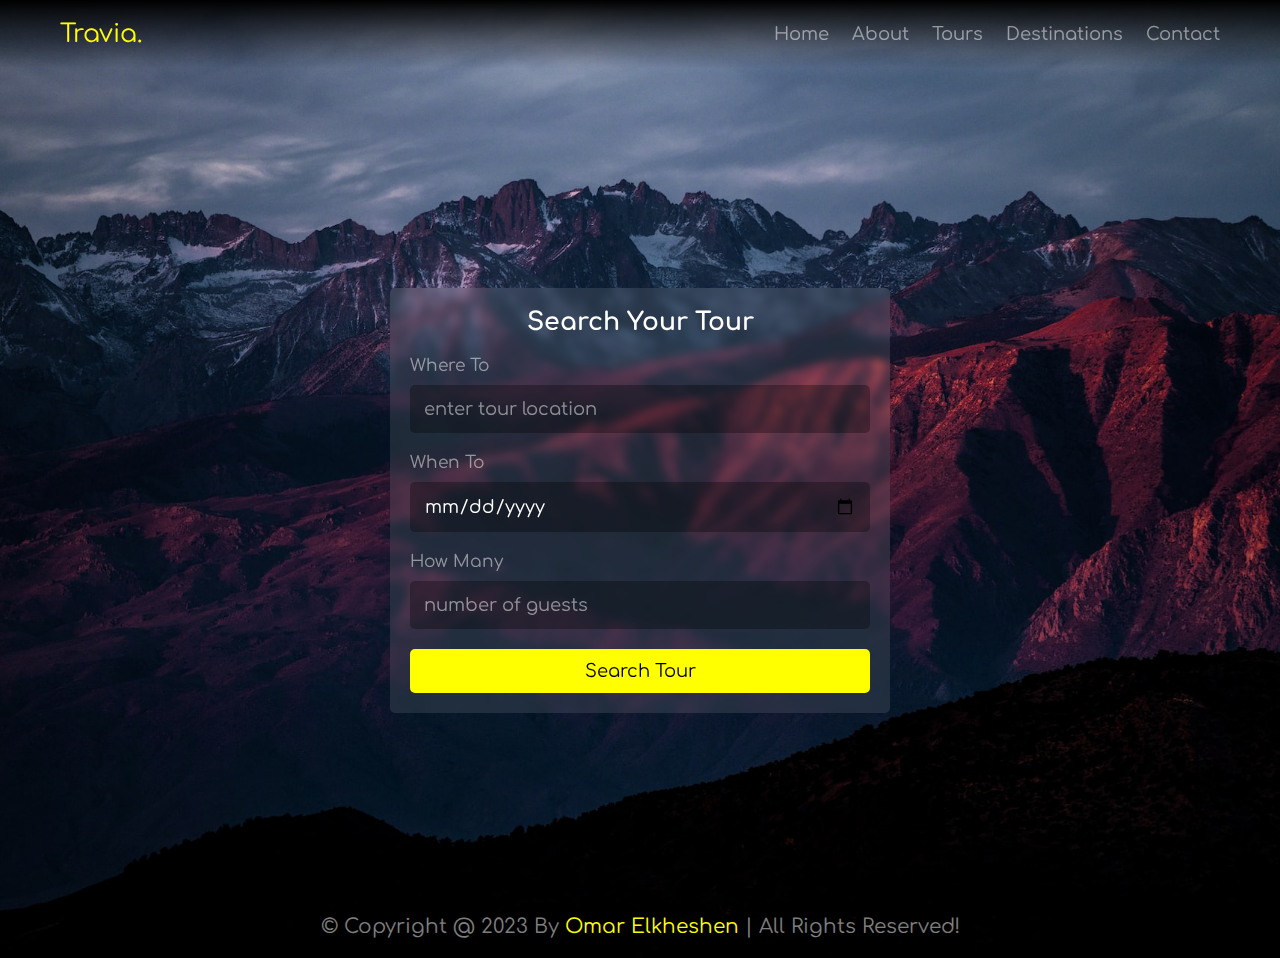
<file: index.html>
<!DOCTYPE html>
<html lang="en">
    <head>
        <meta charset="UTF-8">
        <meta http-equiv="X-UA-Compatible" content="IE=edge">
        <meta name="viewport" content="width=device-width, initial-scale=1.0">
        <title>Travia</title>
        <link rel="stylesheet" href="https://unpkg.com/aos@next/dist/aos.css">
        
        <!-- custom fontawsom link -->
        <link rel="stylesheet" href="https://cdnjs.cloudflare.com/ajax/libs/font-awesome/6.2.1/css/all.min.css">
        <!-- custom css file link -->
        <link rel="stylesheet" href="css/styles.css">
    </head>
    <body style="overflow: hidden;">
        
        <!-- header section starts -->
        <header class="header" data-aos="fade-down">
            <section class="flex">
                <a href="index.html" class="logo">Travia.</a>
                <nav class="navbar">
                    <a href="index.html">home</a>
                    <a href="about.html">about</a>
                    <a href="tours.html">tours</a>
                    <a href="destinations.html">destinations</a>
                    <a href="contact.html">contact</a>
                </nav>
                <div id="menu-btn" class="fas fa-bars"></div>
            </section>
        </header>
        <!-- header section ends -->

        <!-- home section starts -->
        <div class="home container" data-aos="zoom-out">
            <section class="flex" data-aos="zoom-in" data-aos-delay="600">
                <form action="" method="post">
                    <h3>search your tour</h3>
                    <p>where to</p>
                    <input type="text" name="location" required maxlength="50"
                         placeholder="enter tour location" class="box">
                    <p>when to</p>
                    <input type="date" name="date" class="box" required>
                    <p>how many</p>
                    <input type="number" name="guests" min="1" max="10" maxlength="2"
                        placeholder="number of guests" required class="box">
                    <input type="submit" value="search tour" name="search" class="btn">
                </form>
                
            </section>
            <div class="credit">
                &copy; copyright @ 2023 by <span>Omar Elkheshen</span> | all rights reserved!
            </div>
        </div>
        <!-- home section ends -->




        <script src="https://unpkg.com/aos@next/dist/aos.js"></script>
        <!-- custom js file link -->
        <script src="js/main.js"></script>
    </body>
</html>
</file>
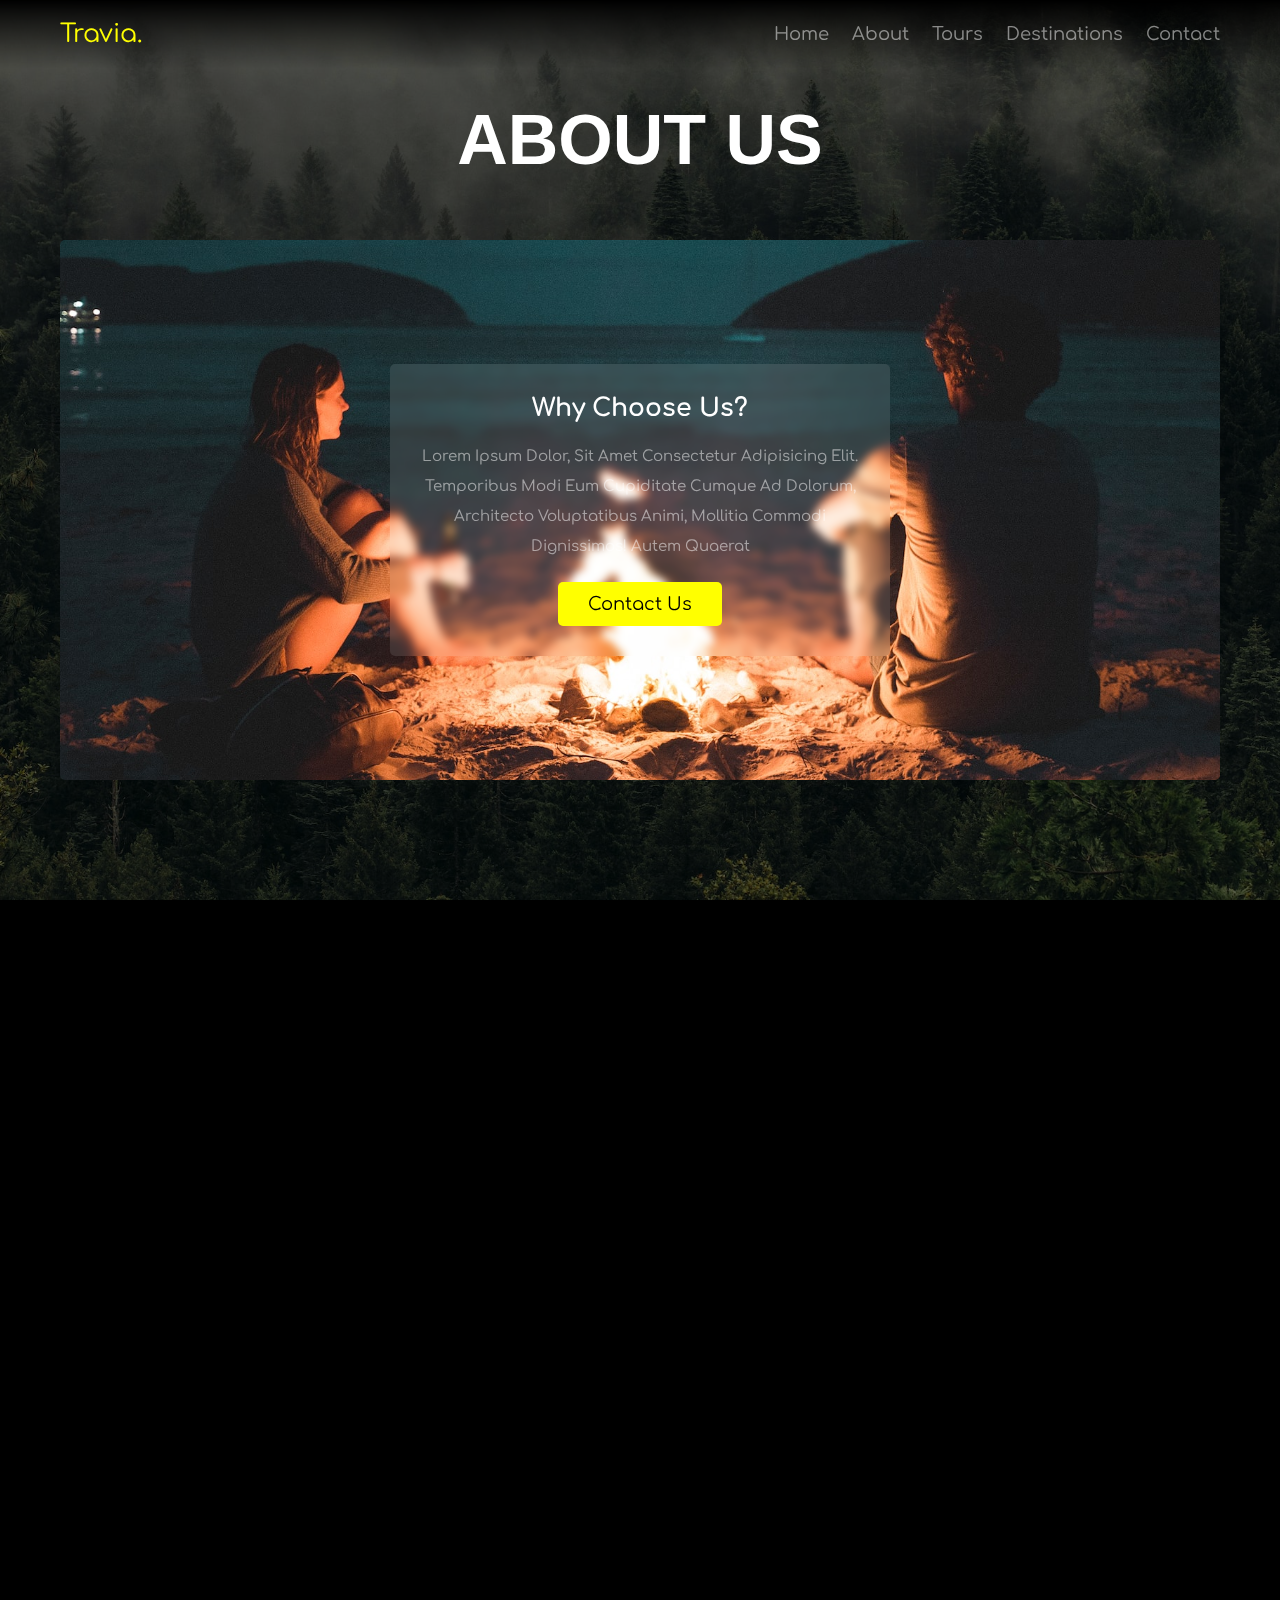
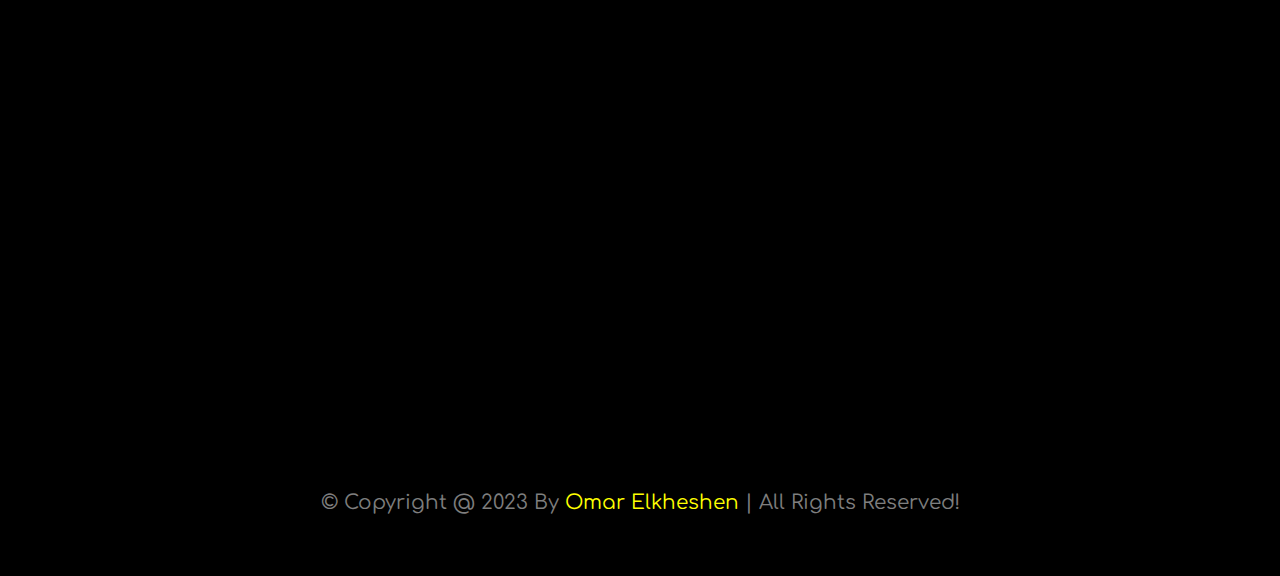
<file: about.html>
<!DOCTYPE html>
<html lang="en">

    <head>
        <meta charset="UTF-8">
        <meta http-equiv="X-UA-Compatible" content="IE=edge">
        <meta name="viewport" content="width=device-width, initial-scale=1.0">
        <title>Travia-about</title>
        <link rel="stylesheet" href="https://unpkg.com/aos@next/dist/aos.css">
        <!-- custom fontawsom link -->
        <link rel="stylesheet" href="https://cdnjs.cloudflare.com/ajax/libs/font-awesome/6.2.1/css/all.min.css">
        <!-- custom css file link -->
        <link rel="stylesheet" href="css/styles.css">
    </head>

    <body>
        <!-- header section starts -->
        <header class="header" data-aos="fade-down">
            <section class="flex">
                <a href="index.html" class="logo">Travia.</a>
                <nav class="navbar">
                    <a href="index.html">home</a>
                    <a href="about.html">about</a>
                    <a href="tours.html">tours</a>
                    <a href="destinations.html">destinations</a>
                    <a href="contact.html">contact</a>
                </nav>
                <div id="menu-btn" class="fas fa-bars"></div>
            </section>
        </header>
        <!-- header section ends -->

        <!-- about section starts -->
        <div class="about container">
            <h1 class="heading" data-aos="zoom-out">about us</h1>
            <section>
                <div class="details">
                    <div class="box" data-aos="zoom-in">
                        <h3>why choose us?</h3>
                        <p>Lorem ipsum dolor, sit amet consectetur adipisicing elit. Temporibus modi eum cupiditate cumque ad dolorum, architecto voluptatibus animi, mollitia commodi dignissimos! Autem quaerat</p>
                        <a href="contact.html" class="btn">contact us</a>
                    </div>
                </div>
                <div class="grid">
                    <div class="box" data-aos="fade-up">
                        <img src="images/about-img-1.svg" alt="">
                        <h3>easy bookings</h3>
                        <p>Lorem ipsum dolor sit amet consectetur adipisicing elit.</p>
                    </div>
                    <div class="box" data-aos="fade-up" data-aos-delay="400">
                        <img src="images/about-img-2.svg" alt="">
                        <h3>travel world</h3>
                        <p>Lorem ipsum dolor sit amet consectetur adipisicing elit.</p>
                    </div>
                    <div class="box" data-aos="fade-up" data-aos-delay="600">
                        <img src="images/about-img-3.svg" alt="">
                        <h3>enjoy tours</h3>
                        <p>Lorem ipsum dolor sit amet consectetur adipisicing elit.</p>
                    </div>
                </div>
            </section>
        </div>
        <!-- about section ends -->


        <!-- reviews section starts -->
        <div class="reviews container">
            <h1 class="heading" data-aos="zoom-out">client's reviews</h1>
            <div class="grid">
                <div class="box" data-aos="fade-up">
                    <img src="images/pic-1.png" alt="">
                    <h3>join weak</h3>
                    <p>Lorem ipsum dolor sit amet consectetur adipisicing elit. Laborum ut non consectetur? Amet animi, exercitationem eius minima dicta quis.</p>
                    <div class="stars">
                        <div class="fas fa-star"></div>
                        <div class="fas fa-star"></div>
                        <div class="fas fa-star"></div>
                        <div class="fas fa-star"></div>
                        <div class="fas fa-star-half-alt"></div>
                    </div>
                </div>
                <div class="box" data-aos="fade-up">
                    <img src="images/pic-2.png" alt="">
                    <h3>roma diab</h3>
                    <p>Lorem ipsum dolor sit amet consectetur adipisicing elit. Laborum ut non consectetur? Amet animi, exercitationem eius minima dicta quis.</p>
                    <div class="stars">
                        <div class="fas fa-star"></div>
                        <div class="fas fa-star"></div>
                        <div class="fas fa-star"></div>
                        <div class="fas fa-star"></div>
                        <div class="fas fa-star-half-alt"></div>
                    </div>
                </div>
                <div class="box" data-aos="fade-up">
                    <img src="images/pic-3.png" alt="">
                    <h3>aby usif</h3>
                    <p>Lorem ipsum dolor sit amet consectetur adipisicing elit. Laborum ut non consectetur? Amet animi, exercitationem eius minima dicta quis.</p>
                    <div class="stars">
                        <div class="fas fa-star"></div>
                        <div class="fas fa-star"></div>
                        <div class="fas fa-star"></div>
                        <div class="fas fa-star"></div>
                        <div class="fas fa-star-half-alt"></div>
                    </div>
                </div>
                <div class="box" data-aos="fade-up">
                    <img src="images/pic-4.png" alt="">
                    <h3>kina yaeow</h3>
                    <p>Lorem ipsum dolor sit amet consectetur adipisicing elit. Laborum ut non consectetur? Amet animi, exercitationem eius minima dicta quis.</p>
                    <div class="stars">
                        <div class="fas fa-star"></div>
                        <div class="fas fa-star"></div>
                        <div class="fas fa-star"></div>
                        <div class="fas fa-star"></div>
                        <div class="fas fa-star-half-alt"></div>
                    </div>
                </div>
                <div class="box" data-aos="fade-up">
                    <img src="images/pic-5.png" alt="">
                    <h3>kaky farid</h3>
                    <p>Lorem ipsum dolor sit amet consectetur adipisicing elit. Laborum ut non consectetur? Amet animi, exercitationem eius minima dicta quis.</p>
                    <div class="stars">
                        <div class="fas fa-star"></div>
                        <div class="fas fa-star"></div>
                        <div class="fas fa-star"></div>
                        <div class="fas fa-star"></div>
                        <div class="fas fa-star-half-alt"></div>
                    </div>
                </div>
                <div class="box" data-aos="fade-up">
                    <img src="images/pic-6.png" alt="">
                    <h3>adele ray</h3>
                    <p>Lorem ipsum dolor sit amet consectetur adipisicing elit. Laborum ut non consectetur? Amet animi, exercitationem eius minima dicta quis.</p>
                    <div class="stars">
                        <div class="fas fa-star"></div>
                        <div class="fas fa-star"></div>
                        <div class="fas fa-star"></div>
                        <div class="fas fa-star"></div>
                        <div class="fas fa-star-half-alt"></div>
                    </div>
                </div>
            </div>
            <div class="credit">
                &copy; copyright @ 2023 by <span>Omar Elkheshen</span> | all rights reserved!
            </div>
        </div>
        <!-- reviews section ends -->

        <script src="https://unpkg.com/aos@next/dist/aos.js"></script>
        <script src="js/main.js"></script>
    </body>
</html>
</file>
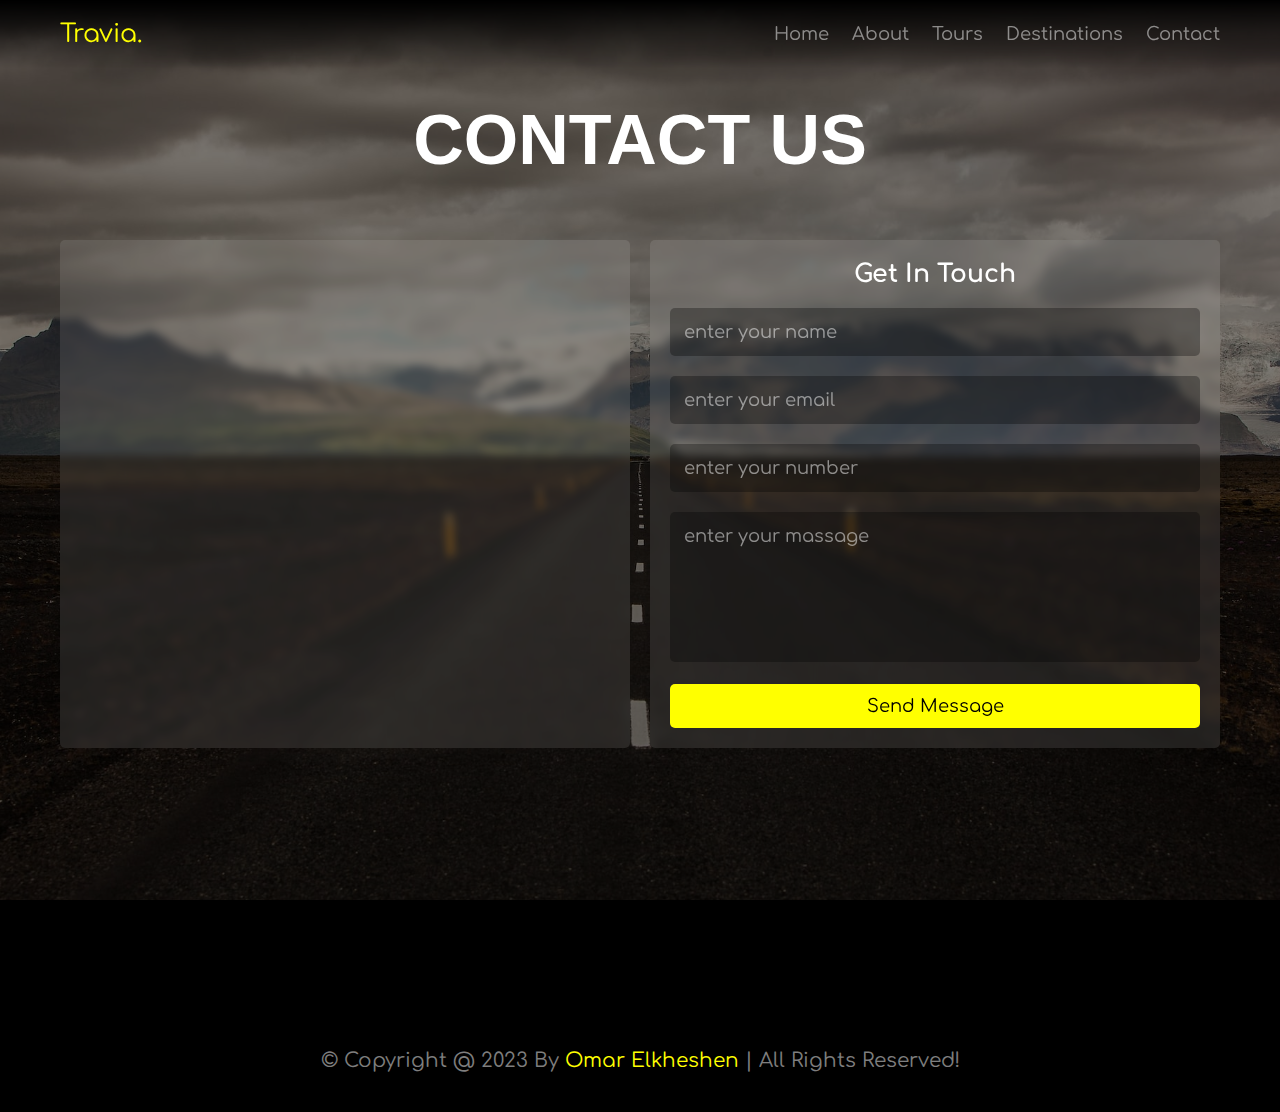
<file: contact.html>
<!DOCTYPE html>
<html lang="en">

<head>
    <meta charset="UTF-8">
    <meta http-equiv="X-UA-Compatible" content="IE=edge">
    <meta name="viewport" content="width=device-width, initial-scale=1.0">
    <title>Travia-contact</title>
    <link rel="stylesheet" href="https://unpkg.com/aos@next/dist/aos.css">

    <!-- custom fontawsom link -->
    <link rel="stylesheet" href="https://cdnjs.cloudflare.com/ajax/libs/font-awesome/6.2.1/css/all.min.css">
    <!-- custom css file link -->
    <link rel="stylesheet" href="css/styles.css">
</head>

<body>

    <!-- header section starts -->
    <header class="header" data-aos="fade-down">
        <section class="flex">
            <a href="index.html" class="logo">Travia.</a>
            <nav class="navbar">
                <a href="index.html">home</a>
                <a href="about.html">about</a>
                <a href="tours.html">tours</a>
                <a href="destinations.html">destinations</a>
                <a href="contact.html">contact</a>
            </nav>
            <div id="menu-btn" class="fas fa-bars"></div>
        </section>
    </header>
    <!-- header section ends -->

    <!-- contact section starts -->
    <div class="contact container">
        <h1 class="heading"  data-aos="zoom-out">contact us</h1>
        <section>
            <div class="row">
                <iframe class="map"
                    src="https://www.google.com/maps/embed?pb=!1m18!1m12!1m3!1d30153.788252261074!2d72.85823415499506!3d19.14169021423048!2m3!1f0!2f0!3f0!3m2!1i1024!2i768!4f13.1!3m3!1m2!1s0x3be7b63aceef0c69%3A0x2aa80cf2287dfa3b!2zSm9nZXNod2FyaSBXZXN0LCDZhdmI2YXYqNin2YrYjCDZhdin2YfYp9ix2KfYtNiq2LHYpyA0MDAwNDfYjCDYp9mE2YfZhtiv!5e0!3m2!1sar!2seg!4v1675214992192!5m2!1sar!2seg"
                    allowfullscreen="" loading="lazy"
                    referrerpolicy="no-referrer-when-downgrade" data-aos="flip-left">
                </iframe>
                <form action="" method="post" data-aos="flip-right">
                    <h3>get in touch</h3>
                    <input type="text" name="name" required maxlength="50"
                    placeholder="enter your name" class="box">
                    <input type="email" name="email" required maxlength="50"
                    placeholder="enter your email" class="box">
                    <input type="number" name="number" required maxlength="10"
                    min="0" max="99999999999" placeholder="enter your number" class="box">
                    <textarea name="message" class="box" required 
                    maxlength="1000" placeholder="enter your massage" cols="30" rows="10"></textarea>
                    <input type="submit" value="send message" name="send" class="btn">
                </form>
            </div>
            <div class="grid">
                <div class="box" data-aos="fade-up">
                    <i class="fas fa-phone"></i>
                    <h3>phone number</h3>
                    <a href="tel:123456789">+123-456-7890</a>
                    <a href="tel:111111111">+111-111-1111</a>
                </div>
                <div class="box" data-aos="fade-up">
                    <i class="fas fa-envelope"></i>
                    <h3>email address</h3>
                    <a href="mailto:oelkeshen5@gmail.com">shaikhanas@gmail.com</a>
                    <a href="mailto:omarelkheshen77@gmail.com">shaikhanas@gmail.com</a>
                </div>
                <div class="box" data-aos="fade-up">
                    <i class="fas fa-map-marked-alt"></i>
                    <h3>office address</h3>
                    <a href="#">flat no. 01, a-1, jogeshwari, mambai, india - 400450</a>
                </div>
            </div>
            <div class="credit">
                &copy; copyright @ 2023 by <span>Omar Elkheshen</span> | all rights reserved!
            </div>
        </section>
    </div>
    <!-- contact section ends -->

    <script src="https://unpkg.com/aos@next/dist/aos.js"></script>
    <script src="js/main.js"></script>
</body>

</html>
</file>
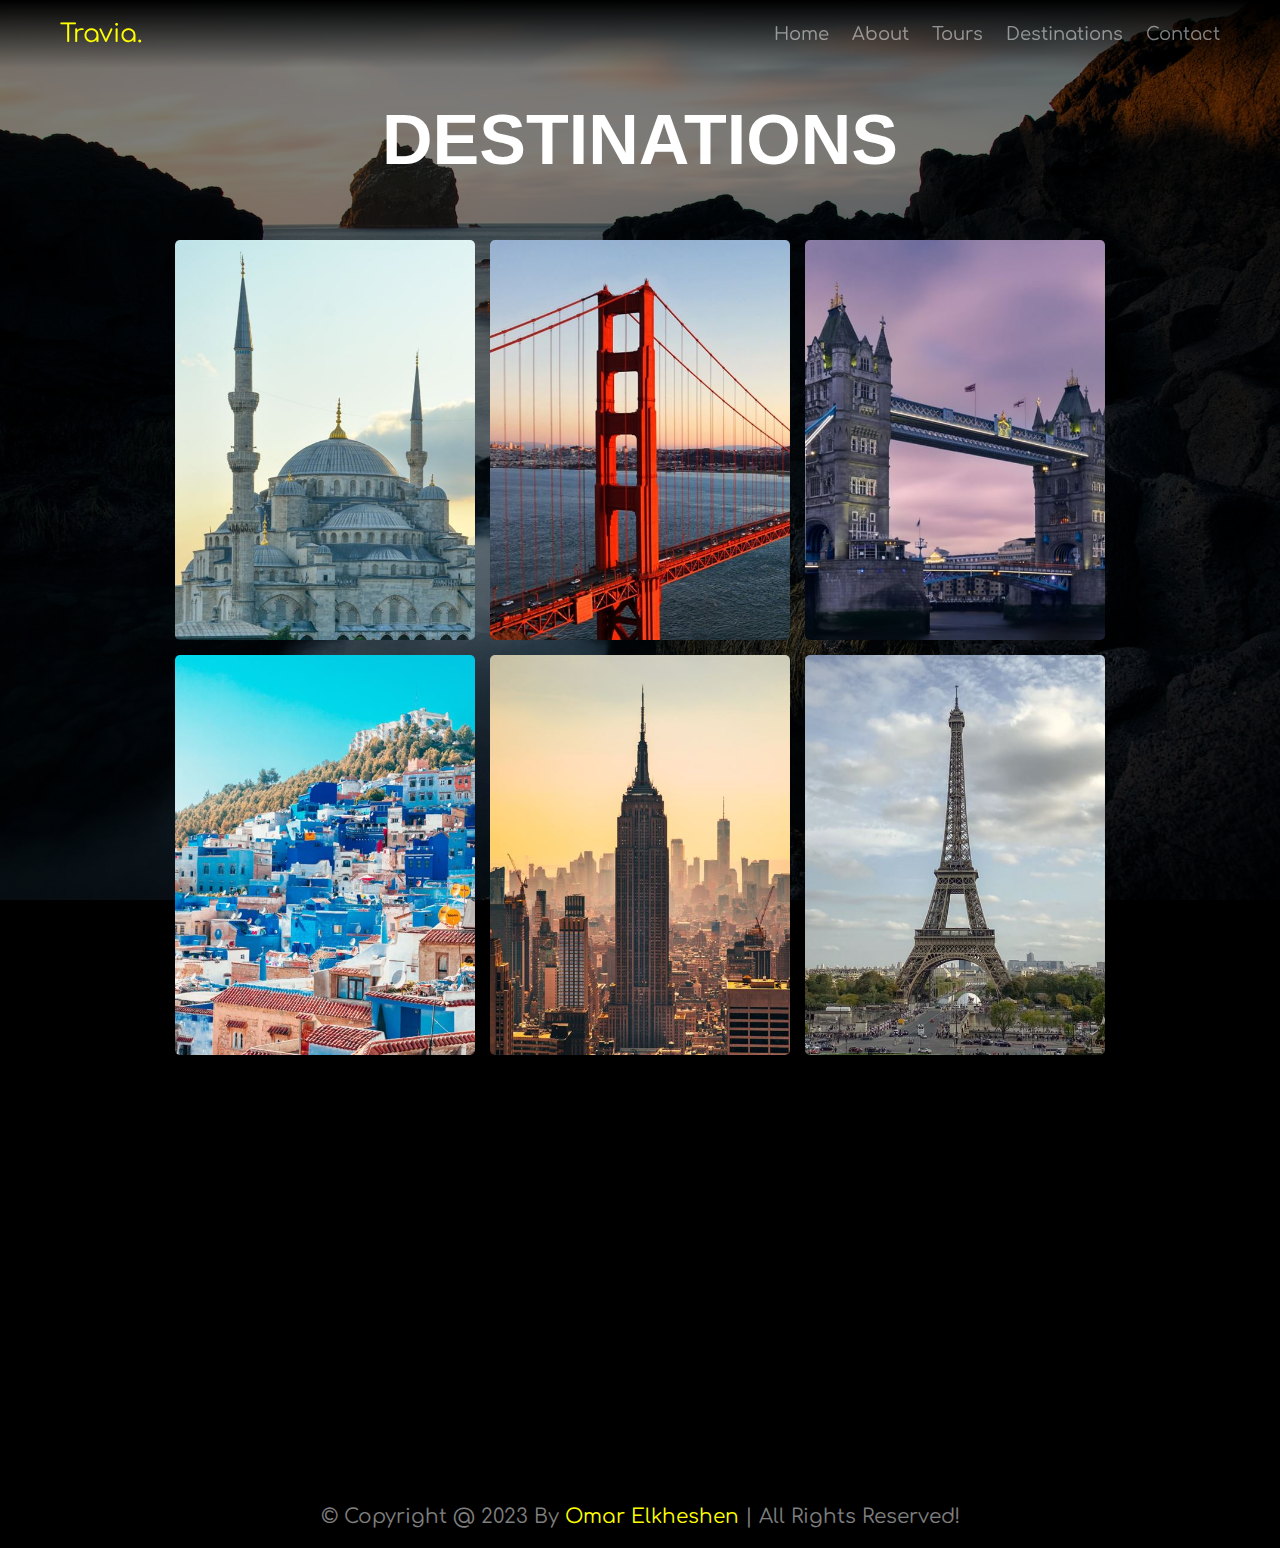
<file: destinations.html>
<!DOCTYPE html>
<html lang="en">

<head>
    <meta charset="UTF-8">
    <meta http-equiv="X-UA-Compatible" content="IE=edge">
    <meta name="viewport" content="width=device-width, initial-scale=1.0">
    <title>Travia-destinations</title>
    <link rel="stylesheet" href="https://unpkg.com/aos@next/dist/aos.css">
    <!-- custom fontawsom link -->
    <link rel="stylesheet" href="https://cdnjs.cloudflare.com/ajax/libs/font-awesome/6.2.1/css/all.min.css">
    <!-- custom css file link -->
    <link rel="stylesheet" href="css/styles.css">
</head>

<body>

    <!-- header section starts -->
    <header class="header" data-aos="fade-down">
        <section class="flex">
            <a href="index.html" class="logo">Travia.</a>
            <nav class="navbar">
                <a href="index.html">home</a>
                <a href="about.html">about</a>
                <a href="tours.html">tours</a>
                <a href="destinations.html">destinations</a>
                <a href="contact.html">contact</a>
            </nav>
            <div id="menu-btn" class="fas fa-bars"></div>
        </section>
    </header>
    <!-- header section ends -->

    <!-- destinations section starts -->
    <div class="destinations container">
        <h1 class="heading" data-aos="zoom-out">destinations</h1>
        <section class="grid">
            <div class="box" data-aos="zoom-in">
                <img src="images/destination-1.jpg" alt="">
                <h3><span>istanbul</span></h3>
            </div>
            <div class="box" data-aos="zoom-in">
                <img src="images/destination-2.jpg" alt="">
                <h3><span>california</span></h3>
            </div>
            <div class="box" data-aos="zoom-in">
                <img src="images/destination-3.jpg" alt="">
                <h3><span>london</span></h3>
            </div>
            <div class="box" data-aos="zoom-in">
                <img src="images/destination-4.jpg" alt="">
                <h3><span>morocco</span></h3>
            </div>
            <div class="box" data-aos="zoom-in">
                <img src="images/destination-5.jpg" alt="">
                <h3><span>new york</span></h3>
            </div>
            <div class="box" data-aos="zoom-in">
                <img src="images/destination-6.jpg" alt="">
                <h3><span>paris</span></h3>
            </div>
            <div class="box" data-aos="zoom-in">
                <img src="images/destination-7.jpg" alt="">
                <h3><span>barcelona</span></h3>
            </div>
            <div class="box" data-aos="zoom-in">
                <img src="images/destination-8.jpg" alt="">
                <h3><span>sydney</span></h3>
            </div>
            <div class="box" data-aos="zoom-in">
                <img src="images/destination-9.jpg" alt="">
                <h3><span>tokyo</span></h3>
            </div>
        </section>
        <div class="credit">
            &copy; copyright @ 2023 by <span>Omar Elkheshen</span> | all rights reserved!
        </div>
    </div>
    <!-- destinations section ends -->

    <script src="https://unpkg.com/aos@next/dist/aos.js"></script>
    <script src="js/main.js"></script>
</body>

</html>
</file>
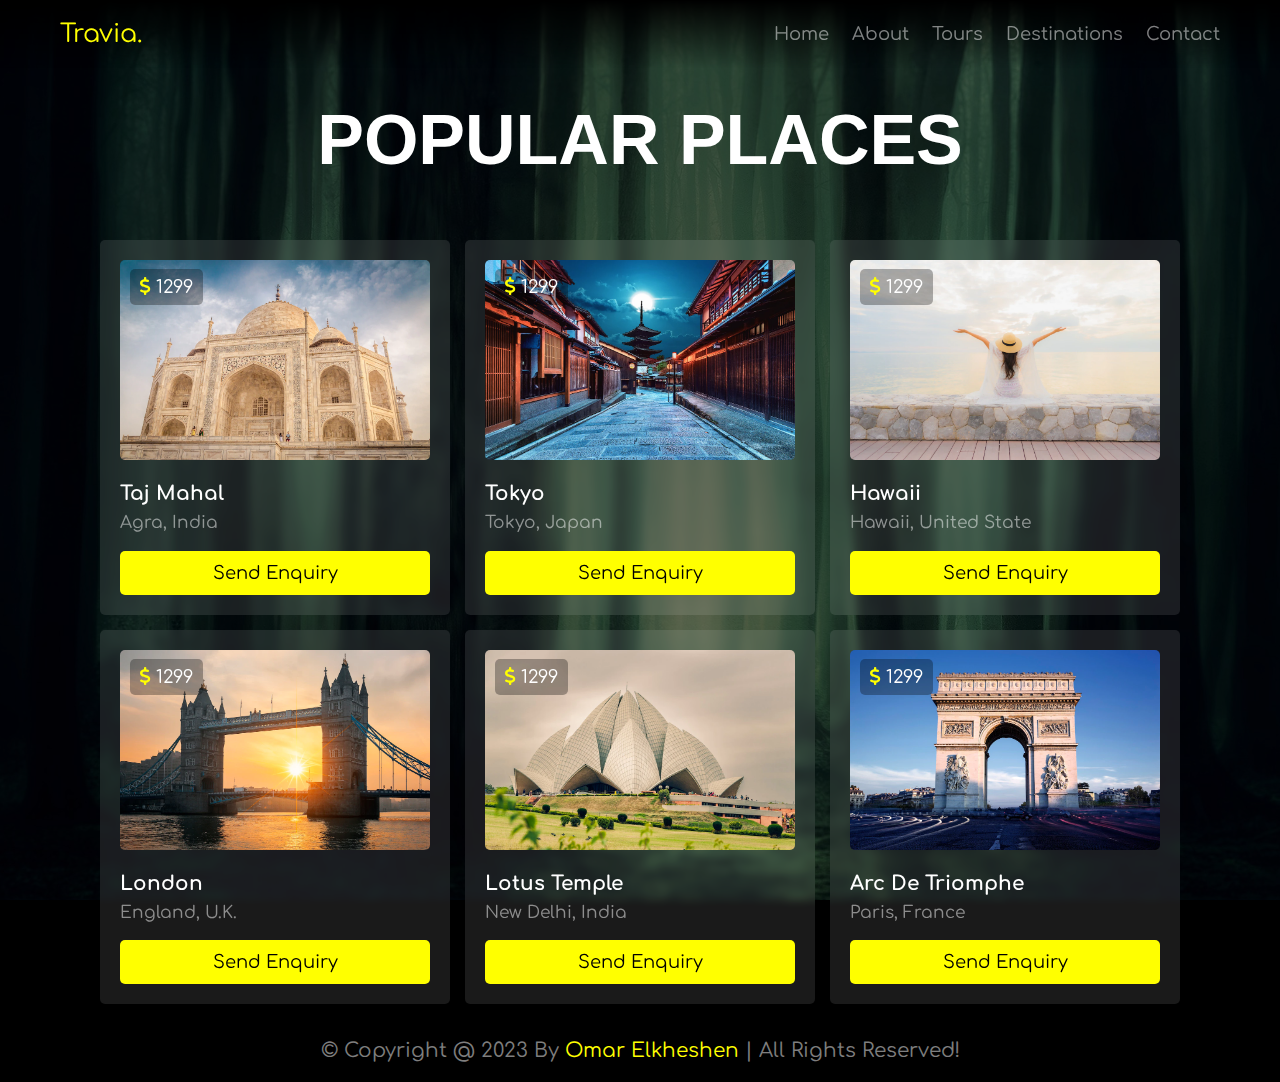
<file: tours.html>
<!DOCTYPE html>
<html lang="en">

    <head>
        <meta charset="UTF-8">
        <meta http-equiv="X-UA-Compatible" content="IE=edge">
        <meta name="viewport" content="width=device-width, initial-scale=1.0">
        <title>Travia-tours</title>
        <link rel="stylesheet" href="https://unpkg.com/aos@next/dist/aos.css">
        <!-- custom fontawsom link -->
        <link rel="stylesheet" href="https://cdnjs.cloudflare.com/ajax/libs/font-awesome/6.2.1/css/all.min.css">
        <!-- custom css file link -->
        <link rel="stylesheet" href="css/styles.css">
    </head>

    <body>

        <!-- header section starts -->
        <header class="header" data-aos="fade-down">
            <section class="flex">
                <a href="index.html" class="logo">Travia.</a>
                <nav class="navbar">
                    <a href="index.html">home</a>
                    <a href="about.html">about</a>
                    <a href="tours.html">tours</a>
                    <a href="destinations.html">destinations</a>
                    <a href="contact.html">contact</a>
                </nav>
                <div id="menu-btn" class="fas fa-bars"></div>
            </section>
        </header>
        <!-- header section ends -->

        <!-- tours section starts -->
        <div class="tours container">
            <h1 class="heading" data-aos="zoom-out">popular places</h1>
            <section class="grid">
                <div class="box" data-aos="fade-up">
                    <div class="price">
                        <i class="fas fa-dollar-sign"></i><span>1299</span>
                    </div>
                    <img src="images/tour-img-1.webp" class="image" alt="">
                    <h3 class="name">taj mahal</h3>
                    <p class="address">agra, india</p>
                    <a href="#" class="btn">send enquiry</a>
                </div>
                <div class="box" data-aos="fade-up">
                    <div class="price">
                        <i class="fas fa-dollar-sign"></i><span>1299</span>
                    </div>
                    <img src="images/tour-img-2.webp" class="image" alt="">
                    <h3 class="name">tokyo</h3>
                    <p class="address">tokyo, japan</p>
                    <a href="#" class="btn">send enquiry</a>
                </div>
                <div class="box" data-aos="fade-up">
                    <div class="price">
                        <i class="fas fa-dollar-sign"></i><span>1299</span>
                    </div>
                    <img src="images/tour-img-3.webp" class="image" alt="">
                    <h3 class="name">hawaii</h3>
                    <p class="address">hawaii, united state</p>
                    <a href="#" class="btn">send enquiry</a>
                </div>
                <div class="box" data-aos="fade-up">
                    <div class="price">
                        <i class="fas fa-dollar-sign"></i><span>1299</span>
                    </div>
                    <img src="images/tour-img-4.webp" class="image" alt="">
                    <h3 class="name">london</h3>
                    <p class="address">england, U.K.</p>
                    <a href="#" class="btn">send enquiry</a>
                </div>
                <div class="box" data-aos="fade-up">
                    <div class="price">
                        <i class="fas fa-dollar-sign"></i><span>1299</span>
                    </div>
                    <img src="images/tour-img-5.webp" class="image" alt="">
                    <h3 class="name">lotus temple</h3>
                    <p class="address">new delhi, india</p>
                    <a href="#" class="btn">send enquiry</a>
                </div>
                <div class="box" data-aos="fade-up">
                    <div class="price">
                        <i class="fas fa-dollar-sign"></i><span>1299</span>
                    </div>
                    <img src="images/tour-img-6.webp" class="image" alt="">
                    <h3 class="name">Arc de Triomphe</h3>
                    <p class="address">Paris, France</p>
                    <a href="#" class="btn">send enquiry</a>
                </div>
            </section>
            <div class="credit">
                &copy; copyright @ 2023 by <span>Omar Elkheshen</span> | all rights reserved!
            </div>
        </div>
        <!-- tours section ends -->

        <script src="https://unpkg.com/aos@next/dist/aos.js"></script>
        <script src="js/main.js"></script>
    </body>

</html>
</file>
<file: css/styles.css>
@import url('https://fonts.googleapis.com/css2?family=Comfortaa:wght@300;400;500;600;700&display=swap');

:root {
    --main-color: #ff0;
    --light-white: rgba(255, 255, 255, .5);
    --light-black: rgba(0, 0, 0, .3);
    --light-bg: rgba(255, 255, 255, .1);
    --white: #fff;
    --black: #000;
}

* {
    font-family: 'Comfortaa', cursive;
    margin: 0;
    padding: 0;
    box-sizing: border-box;
    outline: none;
    border: none;
    text-decoration: none;
    text-transform: capitalize;
    scrollbar-color: var(--main-color) var(--black);
    scrollbar-width: thin;
}

html {
    font-size: 62.5%;
    overflow-x: hidden;
    scroll-behavior: smooth;
    scroll-padding-top: 5rem;
}

*::selection {
    background-color: var(--main-color);
    color: var(--black);
}

*::-webkit-scrollbar {
    height: .5rem;
    width: 1rem;
}

*::-webkit-scrollbar-track {
    background-color: transparent;
}

*::-webkit-scrollbar-thumb {
    background-color: var(--main-color);
}

body {
    background-color: var(--black);
    overflow-x: hidden;
    /* padding-bottom: 7rem; */
}

.container {
    padding-top: 10rem;
}

section {
    margin: 0 auto;
    max-width: 1200px;
    padding: 2rem;
}

.heading {
    font-family: Verdana, Geneva, Tahoma, sans-serif;
    font-size: 7rem;
    color: var(--white);
    text-transform: uppercase;
    text-align: center;
    margin-bottom: 4rem;
}

.btn {
    display: block;
    border-radius: .5rem;
    padding: 1.2rem 3rem;
    background: var(--main-color);
    color: var(--black);
    cursor: pointer;
    text-align: center;
    width: 100%;
    font-size: 1.8rem;
    margin-top: 1rem;
    transition: .2 linear;
}

.btn:hover {
    background: var(--black);
    color: var(--white);
}

/* header section starts */
.header {
    position: fixed;
    top: 0; left: 0; right: 0;
    background: linear-gradient(0deg, transparent, var(--black));
    z-index: 10000;
}

.header .flex {
    display: flex;
    justify-content: space-between;
    align-items: center;
    gap: 1.5rem;
}

.header .flex .logo {
    font-size: 2.5rem;
    color: var(--main-color);
}

.header .flex .navbar a {
    margin-left: 2rem;
    font-size: 1.8rem;
    color: var(--light-white);
    transition: .2s linear;
}

.header .flex .navbar a:hover {
    color: var(--white);
}

#menu-btn {
    font-size: 2.5rem;
    cursor: pointer;
    color: var(--white);
    display: none;
}

/* header section ends */


/* home section starts */
.home {
    background: url(../images/home-bg.jpg) no-repeat rgba(0, 0, 0, .5);
    background-position: center;
    background-attachment: fixed;
    background-size: cover;
}

.home .flex {
    min-height: calc(100vh - 10rem);
    display: flex;
    align-items: center;
    justify-content: center;
}

.home .flex form {
    background-color: var(--light-bg);
    border-radius: .5rem;
    padding: 2rem;
    width: 50rem;
    backdrop-filter: blur(.4rem);
}

.home .flex form h3 {
    font-size: 2.5rem;
    color: var(--white);
    padding-bottom: 1rem;
    text-align: center;
}

.home .flex form p {
    padding-top: 1rem;
    font-size: 1.7rem;
    color: var(--light-white);
}

.home .flex form .box {
    width: 100%;
    border-radius: .5rem;
    padding: 1.4rem;
    font-size: 1.8rem;
    color: var(--white);
    background: var(--light-black);
    margin: 1rem 0;
    text-transform: none;
}

.home .flex form .box::placeholder {
    color: var(--light-white);
}
/* home section ends */


/* about section starts */
.about {
    background: url(../images/about-bg.jpg) no-repeat rgba(0, 0, 0, .5);
    background-position: center;
    background-attachment: fixed;
    background-size: cover;
    background-blend-mode: multiply;
}

.about .details {
    border-radius: .5rem;
    background: url(../images/details-bg.jpg) no-repeat rgba(0, 0, 0, .5);
    background-position: center;
    background-attachment: fixed;
    background-size: cover;
    display: flex;
    align-items: center;
    justify-content: center;
    padding: 2rem;
    min-height: 60vh;
    border-radius: .5rem;
}

.about .details .box {
    width: 50rem;
    background-color: var(--light-bg);
    padding: 3rem 2rem;
    text-align: center;
    backdrop-filter: blur(.4rem);
    border-radius: .5rem;
}

.about .details .box h3 {
    padding-bottom: 1rem;
    font-size: 2.5rem;
    color: var(--white);
}

.about .details .box p {
    padding: 1rem 0;
    font-size: 1.5rem;
    color: var(--light-white);
    line-height: 2;
}

.about .details .box .btn {
    display: inline-block;
    width: auto;
}

.about .grid {
    display: grid;
    grid-template-columns: repeat(auto-fit, 30rem);
    align-items: flex-start;
    justify-content: center;
    gap: 1.5rem;
    margin-top: 3rem;
}

.about .grid .box {
    background-color: var(--light-bg);
    padding: 2rem;
    text-align: center;
    backdrop-filter: blur(.4rem);
    border-radius: .5rem;
}

.about .grid .box:hover {
    background-color: var(--light-black);
}

.about .grid .box img {
    height: 20rem;
    transition: .2s linear;
}

.about .grid .box:hover img {
    transform: scale(1.1);
}

.about .grid .box h3 {
    padding: 2rem 0;
    font-size: 2rem;
    color: var(--white);
}

.about .grid .box p {
    line-height: 2;
    font-size: 1.5rem;
    color: var(--light-white);
}
/* about section ends */

/* review section starts */
.reviews {
    background: url(../images/reviews-bg.jpg) no-repeat rgba(0,0,0,.9);
    background-position: center;
    background-attachment: fixed;
    background-size: cover;
    background-blend-mode: multiply;
}

.reviews .grid {
    display: grid;
    grid-template-columns: repeat(auto-fit, 35rem);
    align-items: flex-start;
    justify-content: center;
    gap: 1.5rem;
}

.reviews .grid .box {
    background-color: var(--light-bg);
    padding: 2rem;
    text-align: center;
    backdrop-filter: blur(.4rem);
    border-radius: .5rem;
}

.reviews .grid .box:hover {
    background-color: var(--light-black);
}

.reviews .grid .box img {
    height: 8rem;
    width: 8rem;
    border-radius: 50%;
    object-fit: cover;
    margin-bottom: 1rem;
}

.reviews .grid .box h3 {
    font-size: 2rem;
    color: var(--white);
}

.reviews .grid .box p {
    padding: 1rem 0;
    line-height: 2;
    color: var(--light-white);
    font-size: 1.5rem;
}

.reviews .grid .box .stars {
    margin-top: 1rem;
}

.reviews .grid .box .stars div {
    font-size: 1.8rem;
    color: var(--main-color);
}



/* tours section starts */
.tours {
    background: url('../images/tour-bg.jpg') no-repeat rgba(0, 0, 0, .5);
    background-position: center;
    background-attachment: fixed;
    background-size: cover;
    background-blend-mode: multiply;
}

.tours .grid {
    display: grid;
    grid-template-columns: repeat(auto-fit, 35rem);
    align-items: flex-start;
    justify-content: center;
    gap: 1.5rem;
}

.tours .grid .box {
    background-color: var(--light-bg);
    padding: 2rem;
    backdrop-filter: blur(.4rem);
    border-radius: .5rem;
    position: relative;
}

.tours .grid .box .price {
    position: absolute;
    top: 2.9rem;
    left: 3rem;
    border-radius: .5rem;
    background: var(--light-black);
    font-size: 1.8rem;
    padding: .8rem 1rem;
}

.tours .grid .box .price i {
    color: var(--main-color);
    margin-right: .5rem;
}

.tours .grid .box .price span {
    color: var(--white);
}

.tours .grid .box .image {
    height: 20rem;
    width: 100%;
    object-fit: cover;
    border-radius: .5rem;
    margin-bottom: 2rem;
}

.tours .grid .box .name {
    font-size: 2rem;
    color: var(--white);
}

.tours .grid .box .address {
    font-size: 1.7rem;
    color: var(--light-white);
    line-height: 1.5;
    padding: .5rem 0;
}

.tours .grid .box:hover {
    background-color: var(--light-black);
}

.tours .grid .box:hover .price {
    background-color: var(--black);
}
/* tours section ends */

/* destinations section starts */
.destinations {
    background: url('../images/destination-bg.jpg') no-repeat rgba(0, 0, 0, .5);
    background-position: center;
    background-attachment: fixed;
    background-size: cover;
    background-blend-mode: multiply;
}

.destinations .grid {
    display: grid;
    grid-template-columns: repeat(auto-fit, 30rem);
    align-items: flex-start;
    justify-content: center;
    gap: 1.5rem;
}

.destinations .grid .box {
    position: relative;
    height: 40rem;
    overflow: hidden;
    border-radius: .5rem;
}

.destinations .grid .box img {
    height: 100%;
    width: 100%;
    object-fit: cover;
}

.destinations .grid .box h3 {
    position: absolute;
    top: 0; left: 0;
    height: 100%;
    width: 100%;
    display: flex;
    align-items: center;
    justify-content: center;
    background-color: var(--light-black);
    backdrop-filter: blur(.4rem);
    transition: .2s linear;
    opacity: 0;
}

.destinations .grid .box h3 span {
    font-size: 2.5rem;
    color: var(--white);
}

.destinations .grid .box:hover h3 {
    opacity: 1;
}
/* destinations section ends */

/* contact section starts */
.contact {
    background: url('../images/contact-bg.jpg') no-repeat rgba(0, 0, 0, .5);
    background-position: center;
    background-attachment: fixed;
    background-size: cover;
    background-blend-mode: multiply;
}

.contact .row {
    display: flex;
    flex-wrap: wrap;
    gap: 2rem;
}

.contact .row .map {
    width: 100%;
    flex: 1 1 40rem;
    padding: 2rem;
    background-color: var(--light-bg);
    border-radius: .5rem;
    backdrop-filter: blur(.4rem);
}

.contact .row form {
    flex: 1 1 40rem;
    padding: 2rem;
    background-color: var(--light-bg);
    border-radius: .5rem;
    backdrop-filter: blur(.4rem);
}

.contact .row form h3 {
    text-align: center;
    font-size: 2.5rem;
    color: var(--white);
    padding-bottom: 1rem;
}

.contact .row form .box {
    width: 100%;
    margin: 1rem 0;
    border-radius: .5rem;
    background-color: var(--light-black);
    padding: 1.4rem;
    font-size: 1.8rem;
    color: var(--white);
    text-transform: none;
}

.contact .row form .box::placeholder {
    color: var(--light-white);
}

.contact .row form textarea {
    height: 15rem;
    resize: none;
}

.contact .grid {
    margin: 3rem 0;
    display: grid;
    grid-template-columns: repeat(auto-fit, 30rem);
    justify-content: center;
    gap: 1.5rem;
}

.contact .grid .box {
    padding: 3rem 2rem;
    background-color: var(--light-bg);
    border-radius: .5rem;
    backdrop-filter: blur(.4rem);
    text-align: center;
}

.contact .grid .box i {
    height: 5rem;
    width: 6rem;
    line-height: 5rem;
    font-size: 2.5rem;
    background-color: var(--light-black);
    border-radius: .5rem;
    color: var(--white);
    margin-bottom: 1.5rem;
}

.contact .grid .box h3 {
    padding: .5rem 0;
    font-size: 2rem;
    color: var(--main-color);
}

.contact .grid .box a {
    display: block;
    padding-top: 1rem;
    font-size: 1.6rem;
    color: var(--light-white);
    line-height: 1.5;
    text-transform: none;
}

.contact .grid .box a:hover {
    color: var(--white);
    text-decoration: underline;
}

.credit {
    text-align: center;
    font-size: 2rem;
    padding-top: 1.5rem;
    padding-bottom: 2rem;
    color: var(--light-white);
}

.credit span {
    color: var(--main-color);
}

/* contact section starts */



/* media queries */
@media (max-width:991px) {

    html {
        font-size: 55%;
    }
    .heading {
        font-size: 5rem;
        margin-bottom: 3rem;
    }

}
@media (max-width:768px) {

    #menu-btn {
        display: inline-block;
    }
    .header .flex {
        position: relative;
    }
    .header .flex .navbar {
        position: absolute;
        top: 100%; left: 2rem; right: 2rem;
        background-color: var(--light-black);
        backdrop-filter: blur(.4rem);
        border-radius: .5rem;
        transform: scale(0);
        transform-origin: top right;
        transition: .2s linear;
        padding: 1.5rem .5rem;
    }
    .header .flex .navbar.active {
        transform: scale(1);
        transition: .2s linear;
    }
    .header .flex .navbar a {
        display: block;
        padding: 1.5rem;
        margin: .5rem 1rem;
        color: var(--white);
        border-radius: .5rem;
        width: 90%;
    }
    .header .flex .navbar a:hover{
        background-color: var(--light-bg);
    }
    .heading {
        font-size: 3rem;
    }

}
@media (max-width:450px) {

    html {
        font-size: 50%;
    }

    .header .flex .fa-bars {
        display: inline-block;
    }
    .heading {
        font-size: 2.5rem;
    }

}
</file>
